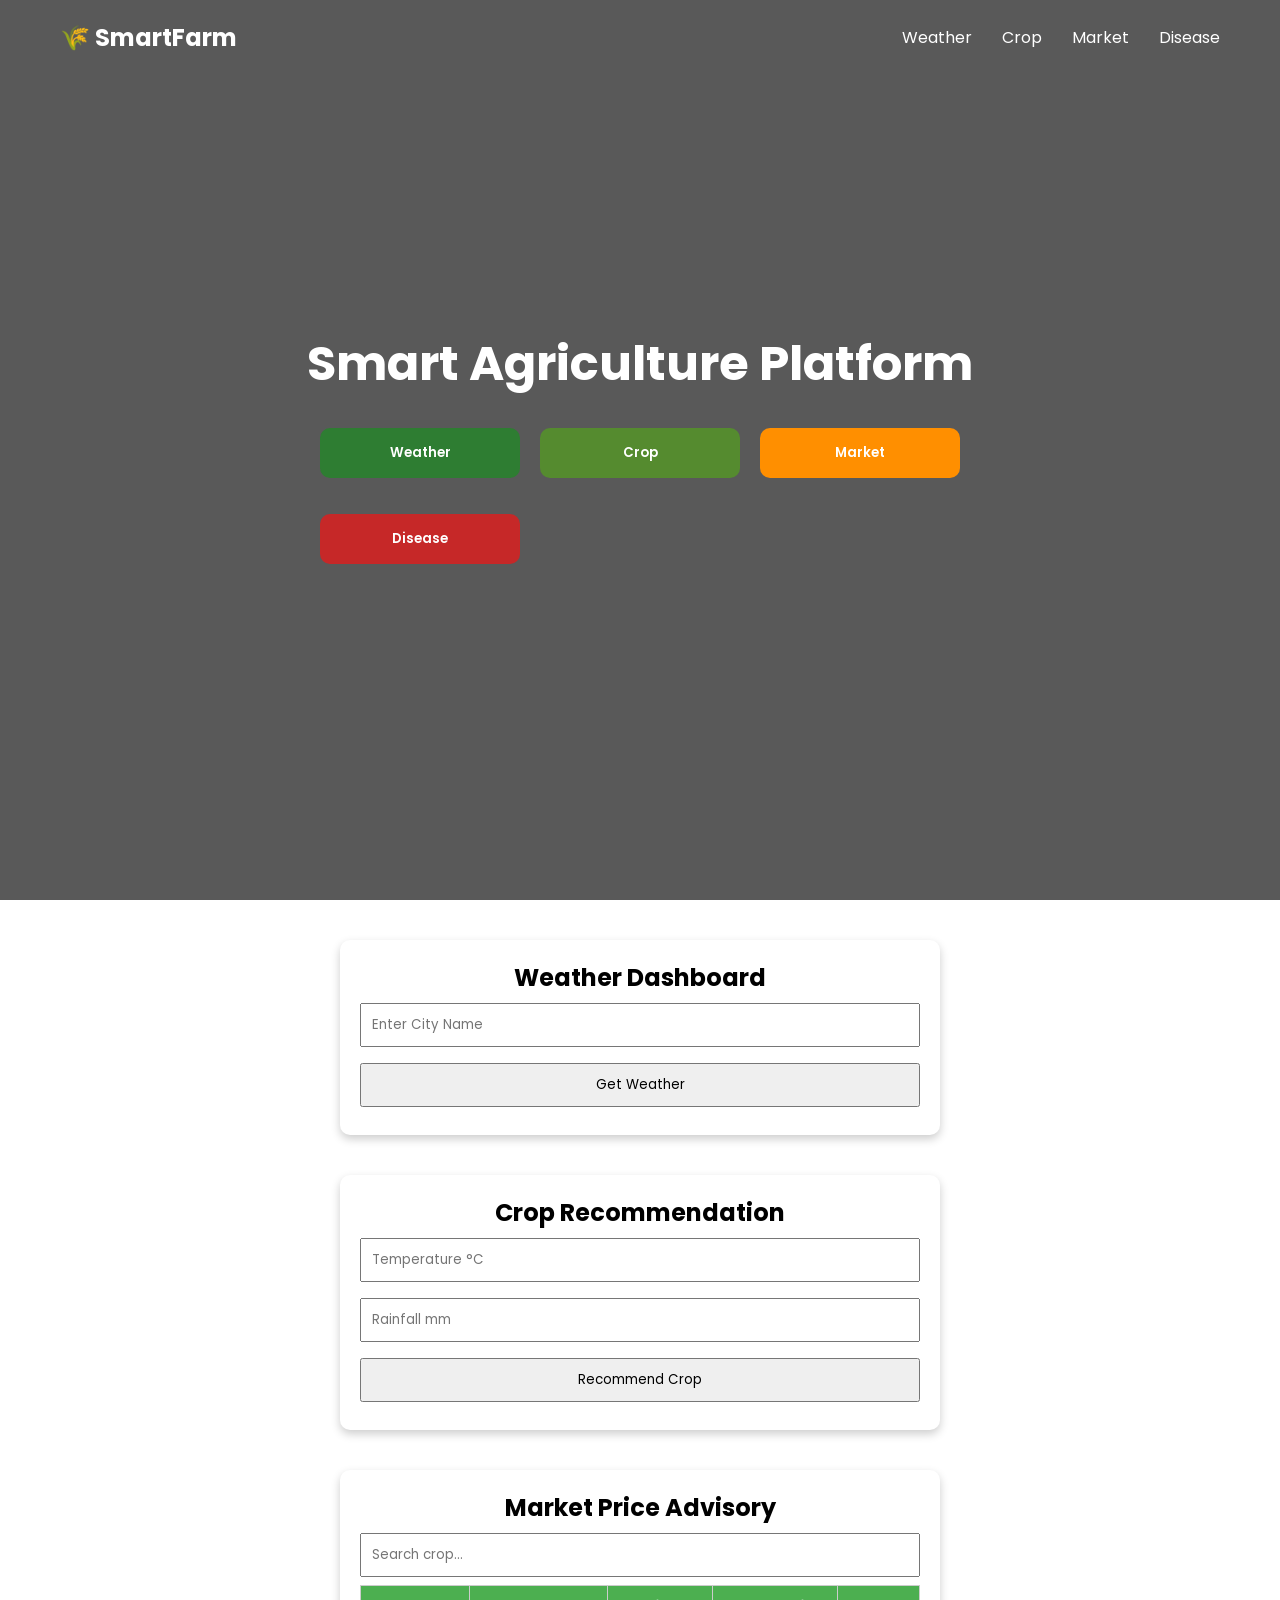
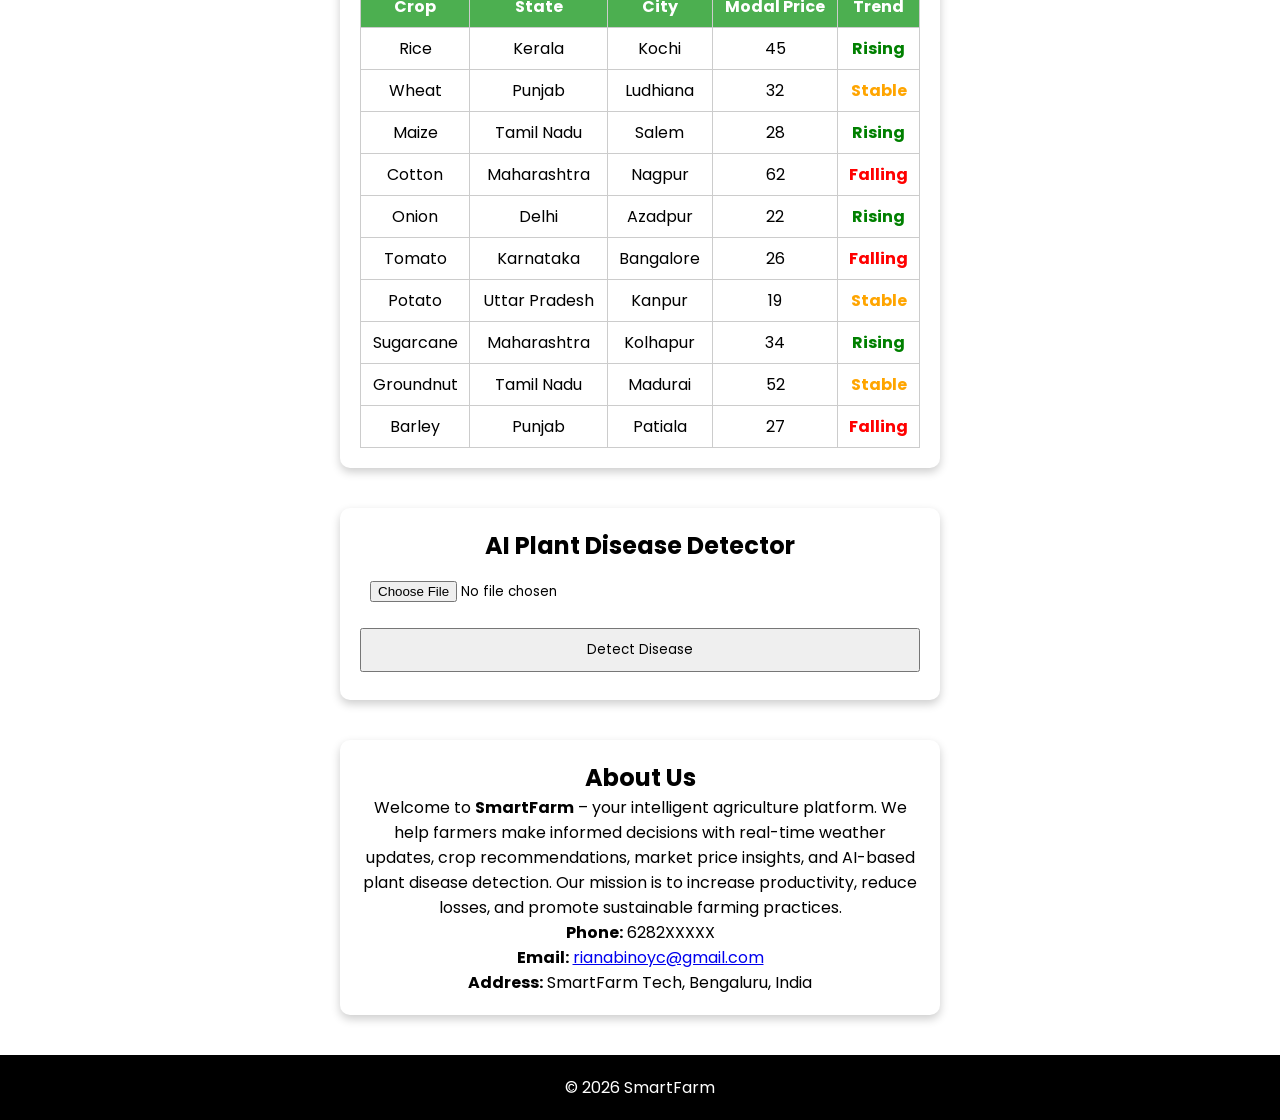
<file: index.html>
<!DOCTYPE html>
<html lang="en">
<head>
<meta charset="UTF-8">
<meta name="viewport" content="width=device-width, initial-scale=1.0">
<title>SmartFarm</title>
<link rel="icon" type="image/png" href="\\wsl.localhost\Ubuntu\home\riana\hack\farmer.png">
<link href="https://fonts.googleapis.com/css2?family=Poppins:wght@300;400;600;700&display=swap" rel="stylesheet">

<style>
*{
  margin:0;
  padding:0;
  box-sizing:border-box;
  font-family:'Poppins', sans-serif;
}

/* 3D Background */
.background-3d{
  position:fixed;
  top:0;
  left:0;
  width:100%;
  height:100vh;
  z-index:-2;
}
.background-3d iframe{
  width:100%;
  height:100%;
  border:none;
}
.overlay{
  position:fixed;
  width:100%;
  height:100vh;
  background:rgba(0,0,0,0.65);
  z-index:-1;
}

/* Navigation */
nav{
  position:fixed;
  top:0;
  width:100%;
  padding:20px 60px;
  display:flex;
  justify-content:space-between;
  align-items:center;
  color:white;
  z-index:10;
}
nav ul{
  list-style:none;
  display:flex;
  gap:30px;
}
nav a{
  color:white;
  text-decoration:none;
}

/* Hero */
.hero{
  min-height:100vh;
  display:flex;
  flex-direction:column;
  justify-content:center;
  align-items:center;
  text-align:center;
  color:white;
}
.hero h1{ font-size:48px; margin-bottom:20px; }

.button-grid{
  display:grid;
  grid-template-columns:repeat(auto-fit,minmax(200px,1fr));
  gap:20px;
  max-width:800px;
}
.btn{
  padding:15px;
  border:none;
  border-radius:10px;
  color:white;
  font-weight:600;
  cursor:pointer;
}
.weather{background:#2e7d32;}
.crop{background:#558b2f;}
.market{background:#ff8f00;}
.disease{background:#c62828;}

/* Cards */
.card{
  max-width:600px;
  margin:40px auto;
  padding:20px;
  background:white;
  border-radius:10px;
  box-shadow:0 4px 10px rgba(0,0,0,0.2);
  text-align:center;
}

input, button{
  width:100%;
  padding:10px;
  margin:8px 0;
}

table{
  width:100%;
  border-collapse:collapse;
}
th, td{
  border:1px solid #ccc;
  padding:8px;
}
th{
  background:#4CAF50;
  color:white;
}

footer{
  text-align:center;
  padding:20px;
  background:black;
  color:white;
}

/* MOBILE RESPONSIVE */
@media (max-width:768px){
  nav{
    flex-direction: column;
    padding: 15px;
    gap: 10px;
  }
  nav ul{
    flex-direction: column;
    gap: 10px;
    width: 100%;
  }
  .hero h1{
    font-size: 32px;
    padding: 0 10px;
  }
  .button-grid{
    grid-template-columns: repeat(auto-fit, minmax(150px,1fr));
    gap: 10px;
    width: 95%;
  }
  .card{
    width: 95%;
    padding: 15px;
    margin: 20px auto;
  }
  table{
    display: block;
    width: 100%;
    overflow-x: auto;
  }
}
</style>
</head>

<body>

<!-- 3D Background -->
<div class="background-3d">
  <iframe src="https://sketchfab.com/models/26d83e7a3fe84aaaad299afaa6489785/embed?autostart=1&ui_controls=0"></iframe>
</div>
<div class="overlay"></div>

<!-- Navigation -->
<nav>
  <h2>🌾 SmartFarm</h2>
  <ul>
    <li><a href="#weather">Weather</a></li>
    <li><a href="#crop">Crop</a></li>
    <li><a href="#market">Market</a></li>
    <li><a href="#disease">Disease</a></li>
  </ul>
</nav>

<!-- Hero -->
<section class="hero">
  <h1>Smart Agriculture Platform</h1>
  <div class="button-grid">
    <button class="btn weather" onclick="scrollToSection('weather')">Weather</button>
    <button class="btn crop" onclick="scrollToSection('crop')">Crop</button>
    <button class="btn market" onclick="scrollToSection('market')">Market</button>
    <button class="btn disease" onclick="scrollToSection('disease')">Disease</button>
  </div>
</section>

<!-- WEATHER -->
<div id="weather" class="card">
  <h2>Weather Dashboard</h2>
  <input type="text" id="city" placeholder="Enter City Name">
  <button onclick="getWeather()">Get Weather</button>
  <div id="weatherResult"></div>
</div>

<!-- CROP -->
<div id="crop" class="card">
  <h2>Crop Recommendation</h2>
  <input type="number" id="temperature" placeholder="Temperature °C">
  <input type="number" id="rainfall" placeholder="Rainfall mm">
  <button onclick="recommendCrop()">Recommend Crop</button>
  <h3 id="cropResult"></h3>
</div>

<!-- MARKET -->
<div id="market" class="card">
  <h2>Market Price Advisory</h2>
  <input type="text" id="search" placeholder="Search crop..." onkeyup="filterTable()">
  <table id="priceTable">
    <tr>
      <th>Crop</th>
      <th>State</th>
      <th>City</th>
      <th>Modal Price</th>
      <th>Trend</th>
    </tr>
    <tbody>
      <tr><td>Rice</td><td>Kerala</td><td>Kochi</td><td>45</td><td style="color:green;font-weight:bold;">Rising</td></tr>
      <tr><td>Wheat</td><td>Punjab</td><td>Ludhiana</td><td>32</td><td style="color:orange;font-weight:bold;">Stable</td></tr>
      <tr><td>Maize</td><td>Tamil Nadu</td><td>Salem</td><td>28</td><td style="color:green;font-weight:bold;">Rising</td></tr>
      <tr><td>Cotton</td><td>Maharashtra</td><td>Nagpur</td><td>62</td><td style="color:red;font-weight:bold;">Falling</td></tr>
      <tr><td>Onion</td><td>Delhi</td><td>Azadpur</td><td>22</td><td style="color:green;font-weight:bold;">Rising</td></tr>
      <tr><td>Tomato</td><td>Karnataka</td><td>Bangalore</td><td>26</td><td style="color:red;font-weight:bold;">Falling</td></tr>
      <tr><td>Potato</td><td>Uttar Pradesh</td><td>Kanpur</td><td>19</td><td style="color:orange;font-weight:bold;">Stable</td></tr>
      <tr><td>Sugarcane</td><td>Maharashtra</td><td>Kolhapur</td><td>34</td><td style="color:green;font-weight:bold;">Rising</td></tr>
      <tr><td>Groundnut</td><td>Tamil Nadu</td><td>Madurai</td><td>52</td><td style="color:orange;font-weight:bold;">Stable</td></tr>
      <tr><td>Barley</td><td>Punjab</td><td>Patiala</td><td>27</td><td style="color:red;font-weight:bold;">Falling</td></tr>
    </tbody>
  </table>
</div>

<!-- DISEASE -->
<div id="disease" class="card">
  <h2>AI Plant Disease Detector</h2>
  <input type="file" id="imageUpload" accept="image/*">
  <button onclick="detectDisease()">Detect Disease</button>
  <p id="diseaseResult"></p>
</div>

<!-- ABOUT US -->
<div id="about" class="card">
  <h2>About Us</h2>
  <p>
    Welcome to <strong>SmartFarm</strong> – your intelligent agriculture platform.  
    We help farmers make informed decisions with real-time weather updates, crop recommendations, market price insights, and AI-based plant disease detection.  
    Our mission is to increase productivity, reduce losses, and promote sustainable farming practices.
  </p>
  <p><strong>Phone:</strong> 6282XXXXX</p>
  <p><strong>Email:</strong> <a href="mailto:rianabinoyc@gmail.com">rianabinoyc@gmail.com</a></p>
  <p><strong>Address:</strong> SmartFarm Tech, Bengaluru, India</p>
</div>

<footer>© 2026 SmartFarm</footer>

<script>
// ================= WEATHER API =================
const apiKey = "0ef71dcaf0648e6dd3b5f02bfb1bd0f5";

function getWeather(){
  const city = document.getElementById("city").value;

  if(!city){
    alert("Please enter a city name");
    return;
  }

  fetch(`https://api.openweathermap.org/data/2.5/weather?q=${city}&appid=${apiKey}&units=metric`)
    .then(response => response.json())
    .then(data => {
      if(data.cod != 200){
        document.getElementById("weatherResult").innerHTML = "City not found!";
        return;
      }

      document.getElementById("weatherResult").innerHTML = `
        <p><strong>City:</strong> ${data.name}</p>
        <p><strong>Temperature:</strong> ${data.main.temp} °C</p>
        <p><strong>Humidity:</strong> ${data.main.humidity}%</p>
        <p><strong>Wind Speed:</strong> ${data.wind.speed} m/s</p>
      `;
    })
    .catch(error => {
      document.getElementById("weatherResult").innerHTML = "Error fetching weather data.";
    });
}

// ================= SCROLL =================
function scrollToSection(id){
  document.getElementById(id).scrollIntoView({behavior:"smooth"});
}

// ================= CROP =================
function recommendCrop(){
  let temp = document.getElementById("temperature").value;
  let rain = document.getElementById("rainfall").value;
  let crop = "No suitable crop";

  if(rain > 200) crop = "Rice";
  else if(temp >= 20 && temp <= 30) crop = "Wheat";
  else if(temp > 30) crop = "Millets";

  document.getElementById("cropResult").innerText =
    "Recommended Crop: " + crop;
}

// ================= MARKET =================
function filterTable(){
  let input = document.getElementById("search").value.toLowerCase();
  let rows = document.getElementById("priceTable").rows;
  for(let i=1;i<rows.length;i++){
    let crop = rows[i].cells[0].innerText.toLowerCase();
    rows[i].style.display = crop.includes(input) ? "" : "none";
  }
}

// ================= DISEASE =================
function detectDisease(){
  const diseases = ["Healthy Leaf","Powdery Mildew","Leaf Spot","Rust Disease"];
  const result = diseases[Math.floor(Math.random()*diseases.length)];
  document.getElementById("diseaseResult").innerText =
    "Detected: " + result;
}
</script>

</body>
</html>
</file>
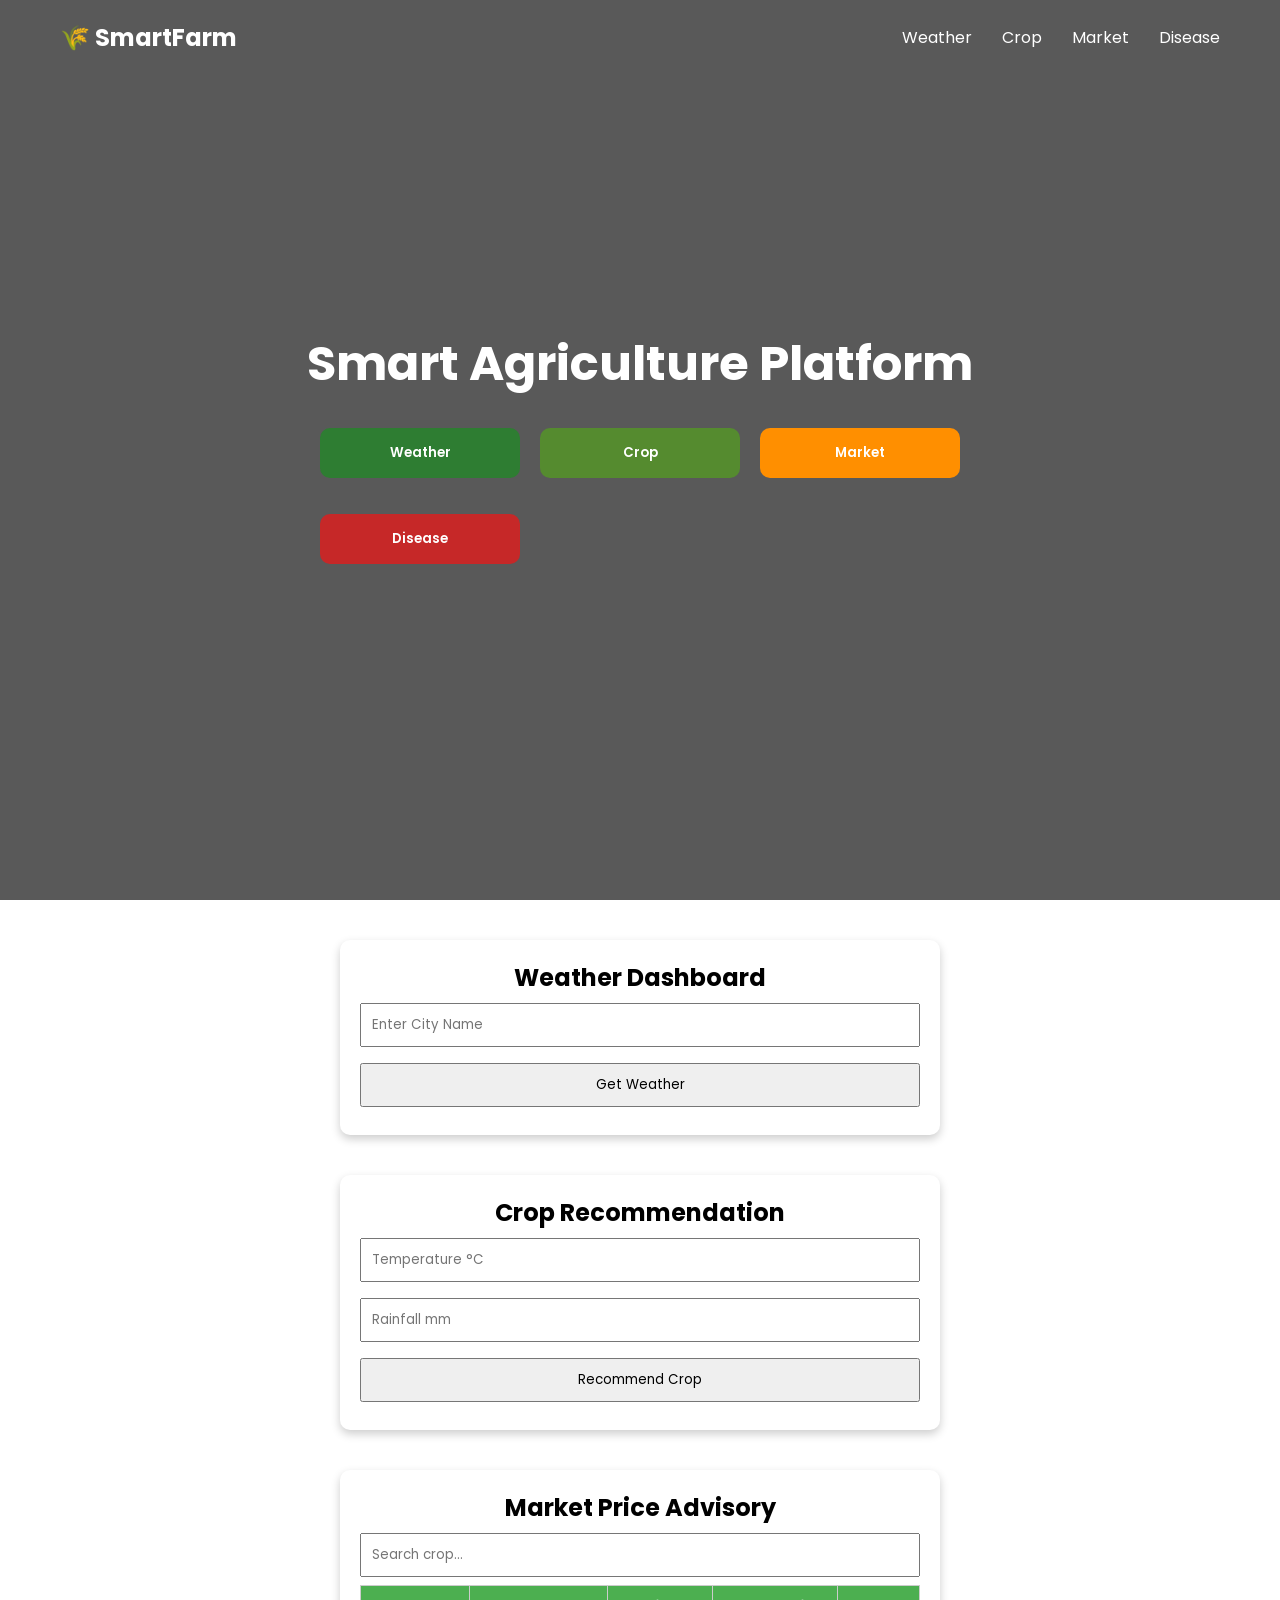
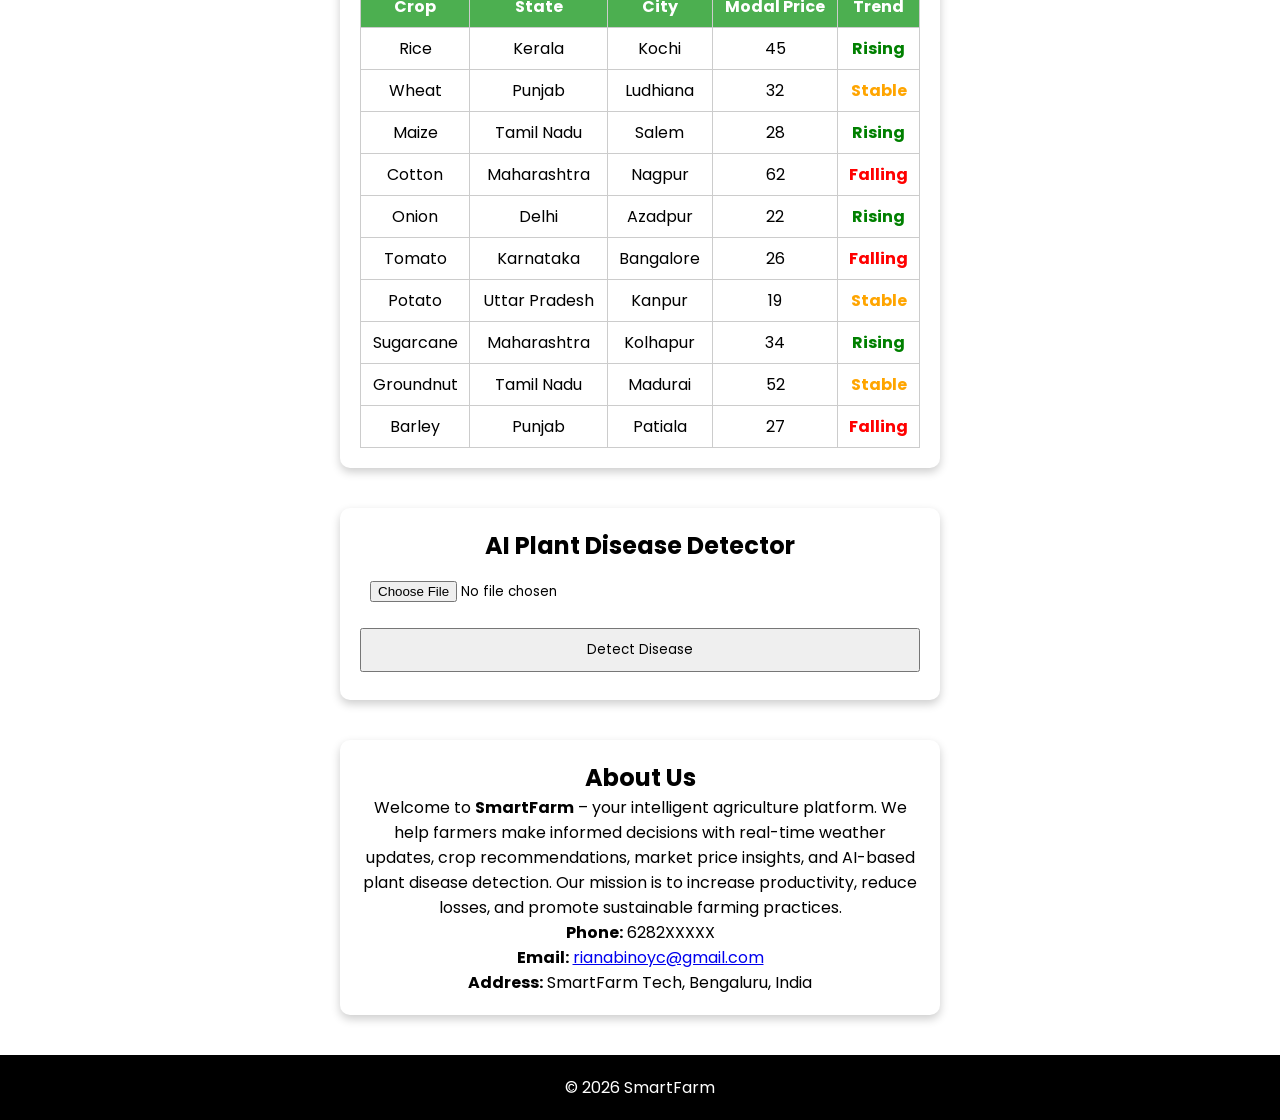
<file: index (2).html>
<!DOCTYPE html>
<html lang="en">
<head>
<meta charset="UTF-8">
<meta name="viewport" content="width=device-width, initial-scale=1.0">
<title>SmartFarm</title>
<link rel="icon" type="image/png" href="\\wsl.localhost\Ubuntu\home\riana\hack\farmer.png">
<link href="https://fonts.googleapis.com/css2?family=Poppins:wght@300;400;600;700&display=swap" rel="stylesheet">

<style>
*{
  margin:0;
  padding:0;
  box-sizing:border-box;
  font-family:'Poppins', sans-serif;
}

/* 3D Background */
.background-3d{
  position:fixed;
  top:0;
  left:0;
  width:100%;
  height:100vh;
  z-index:-2;
}
.background-3d iframe{
  width:100%;
  height:100%;
  border:none;
}
.overlay{
  position:fixed;
  width:100%;
  height:100vh;
  background:rgba(0,0,0,0.65);
  z-index:-1;
}

/* Navigation */
nav{
  position:fixed;
  top:0;
  width:100%;
  padding:20px 60px;
  display:flex;
  justify-content:space-between;
  align-items:center;
  color:white;
  z-index:10;
}
nav ul{
  list-style:none;
  display:flex;
  gap:30px;
}
nav a{
  color:white;
  text-decoration:none;
}

/* Hero */
.hero{
  min-height:100vh;
  display:flex;
  flex-direction:column;
  justify-content:center;
  align-items:center;
  text-align:center;
  color:white;
}
.hero h1{ font-size:48px; margin-bottom:20px; }

.button-grid{
  display:grid;
  grid-template-columns:repeat(auto-fit,minmax(200px,1fr));
  gap:20px;
  max-width:800px;
}
.btn{
  padding:15px;
  border:none;
  border-radius:10px;
  color:white;
  font-weight:600;
  cursor:pointer;
}
.weather{background:#2e7d32;}
.crop{background:#558b2f;}
.market{background:#ff8f00;}
.disease{background:#c62828;}

/* Cards */
.card{
  max-width:600px;
  margin:40px auto;
  padding:20px;
  background:white;
  border-radius:10px;
  box-shadow:0 4px 10px rgba(0,0,0,0.2);
  text-align:center;
}

input, button{
  width:100%;
  padding:10px;
  margin:8px 0;
}

table{
  width:100%;
  border-collapse:collapse;
}
th, td{
  border:1px solid #ccc;
  padding:8px;
}
th{
  background:#4CAF50;
  color:white;
}

footer{
  text-align:center;
  padding:20px;
  background:black;
  color:white;
}

/* MOBILE RESPONSIVE */
@media (max-width:768px){
  nav{
    flex-direction: column;
    padding: 15px;
    gap: 10px;
  }
  nav ul{
    flex-direction: column;
    gap: 10px;
    width: 100%;
  }
  .hero h1{
    font-size: 32px;
    padding: 0 10px;
  }
  .button-grid{
    grid-template-columns: repeat(auto-fit, minmax(150px,1fr));
    gap: 10px;
    width: 95%;
  }
  .card{
    width: 95%;
    padding: 15px;
    margin: 20px auto;
  }
  table{
    display: block;
    width: 100%;
    overflow-x: auto;
  }
}
</style>
</head>

<body>

<!-- 3D Background -->
<div class="background-3d">
  <iframe src="https://sketchfab.com/models/26d83e7a3fe84aaaad299afaa6489785/embed?autostart=1&ui_controls=0"></iframe>
</div>
<div class="overlay"></div>

<!-- Navigation -->
<nav>
  <h2>🌾 SmartFarm</h2>
  <ul>
    <li><a href="#weather">Weather</a></li>
    <li><a href="#crop">Crop</a></li>
    <li><a href="#market">Market</a></li>
    <li><a href="#disease">Disease</a></li>
  </ul>
</nav>

<!-- Hero -->
<section class="hero">
  <h1>Smart Agriculture Platform</h1>
  <div class="button-grid">
    <button class="btn weather" onclick="scrollToSection('weather')">Weather</button>
    <button class="btn crop" onclick="scrollToSection('crop')">Crop</button>
    <button class="btn market" onclick="scrollToSection('market')">Market</button>
    <button class="btn disease" onclick="scrollToSection('disease')">Disease</button>
  </div>
</section>

<!-- WEATHER -->
<div id="weather" class="card">
  <h2>Weather Dashboard</h2>
  <input type="text" id="city" placeholder="Enter City Name">
  <button onclick="getWeather()">Get Weather</button>
  <div id="weatherResult"></div>
</div>

<!-- CROP -->
<div id="crop" class="card">
  <h2>Crop Recommendation</h2>
  <input type="number" id="temperature" placeholder="Temperature °C">
  <input type="number" id="rainfall" placeholder="Rainfall mm">
  <button onclick="recommendCrop()">Recommend Crop</button>
  <h3 id="cropResult"></h3>
</div>

<!-- MARKET -->
<div id="market" class="card">
  <h2>Market Price Advisory</h2>
  <input type="text" id="search" placeholder="Search crop..." onkeyup="filterTable()">
  <table id="priceTable">
    <tr>
      <th>Crop</th>
      <th>State</th>
      <th>City</th>
      <th>Modal Price</th>
      <th>Trend</th>
    </tr>
    <tbody>
      <tr><td>Rice</td><td>Kerala</td><td>Kochi</td><td>45</td><td style="color:green;font-weight:bold;">Rising</td></tr>
      <tr><td>Wheat</td><td>Punjab</td><td>Ludhiana</td><td>32</td><td style="color:orange;font-weight:bold;">Stable</td></tr>
      <tr><td>Maize</td><td>Tamil Nadu</td><td>Salem</td><td>28</td><td style="color:green;font-weight:bold;">Rising</td></tr>
      <tr><td>Cotton</td><td>Maharashtra</td><td>Nagpur</td><td>62</td><td style="color:red;font-weight:bold;">Falling</td></tr>
      <tr><td>Onion</td><td>Delhi</td><td>Azadpur</td><td>22</td><td style="color:green;font-weight:bold;">Rising</td></tr>
      <tr><td>Tomato</td><td>Karnataka</td><td>Bangalore</td><td>26</td><td style="color:red;font-weight:bold;">Falling</td></tr>
      <tr><td>Potato</td><td>Uttar Pradesh</td><td>Kanpur</td><td>19</td><td style="color:orange;font-weight:bold;">Stable</td></tr>
      <tr><td>Sugarcane</td><td>Maharashtra</td><td>Kolhapur</td><td>34</td><td style="color:green;font-weight:bold;">Rising</td></tr>
      <tr><td>Groundnut</td><td>Tamil Nadu</td><td>Madurai</td><td>52</td><td style="color:orange;font-weight:bold;">Stable</td></tr>
      <tr><td>Barley</td><td>Punjab</td><td>Patiala</td><td>27</td><td style="color:red;font-weight:bold;">Falling</td></tr>
    </tbody>
  </table>
</div>

<!-- DISEASE -->
<div id="disease" class="card">
  <h2>AI Plant Disease Detector</h2>
  <input type="file" id="imageUpload" accept="image/*">
  <button onclick="detectDisease()">Detect Disease</button>
  <p id="diseaseResult"></p>
</div>

<!-- ABOUT US -->
<div id="about" class="card">
  <h2>About Us</h2>
  <p>
    Welcome to <strong>SmartFarm</strong> – your intelligent agriculture platform.  
    We help farmers make informed decisions with real-time weather updates, crop recommendations, market price insights, and AI-based plant disease detection.  
    Our mission is to increase productivity, reduce losses, and promote sustainable farming practices.
  </p>
  <p><strong>Phone:</strong> 6282XXXXX</p>
  <p><strong>Email:</strong> <a href="mailto:rianabinoyc@gmail.com">rianabinoyc@gmail.com</a></p>
  <p><strong>Address:</strong> SmartFarm Tech, Bengaluru, India</p>
</div>

<footer>© 2026 SmartFarm</footer>

<script>
// ================= WEATHER API =================
const apiKey = "0ef71dcaf0648e6dd3b5f02bfb1bd0f5";

function getWeather(){
  const city = document.getElementById("city").value;

  if(!city){
    alert("Please enter a city name");
    return;
  }

  fetch(`https://api.openweathermap.org/data/2.5/weather?q=${city}&appid=${apiKey}&units=metric`)
    .then(response => response.json())
    .then(data => {
      if(data.cod != 200){
        document.getElementById("weatherResult").innerHTML = "City not found!";
        return;
      }

      document.getElementById("weatherResult").innerHTML = `
        <p><strong>City:</strong> ${data.name}</p>
        <p><strong>Temperature:</strong> ${data.main.temp} °C</p>
        <p><strong>Humidity:</strong> ${data.main.humidity}%</p>
        <p><strong>Wind Speed:</strong> ${data.wind.speed} m/s</p>
      `;
    })
    .catch(error => {
      document.getElementById("weatherResult").innerHTML = "Error fetching weather data.";
    });
}

// ================= SCROLL =================
function scrollToSection(id){
  document.getElementById(id).scrollIntoView({behavior:"smooth"});
}

// ================= CROP =================
function recommendCrop(){
  let temp = document.getElementById("temperature").value;
  let rain = document.getElementById("rainfall").value;
  let crop = "No suitable crop";

  if(rain > 200) crop = "Rice";
  else if(temp >= 20 && temp <= 30) crop = "Wheat";
  else if(temp > 30) crop = "Millets";

  document.getElementById("cropResult").innerText =
    "Recommended Crop: " + crop;
}

// ================= MARKET =================
function filterTable(){
  let input = document.getElementById("search").value.toLowerCase();
  let rows = document.getElementById("priceTable").rows;
  for(let i=1;i<rows.length;i++){
    let crop = rows[i].cells[0].innerText.toLowerCase();
    rows[i].style.display = crop.includes(input) ? "" : "none";
  }
}

// ================= DISEASE =================
function detectDisease(){
  const diseases = ["Healthy Leaf","Powdery Mildew","Leaf Spot","Rust Disease"];
  const result = diseases[Math.floor(Math.random()*diseases.length)];
  document.getElementById("diseaseResult").innerText =
    "Detected: " + result;
}
</script>

</body>
</html>
</file>
